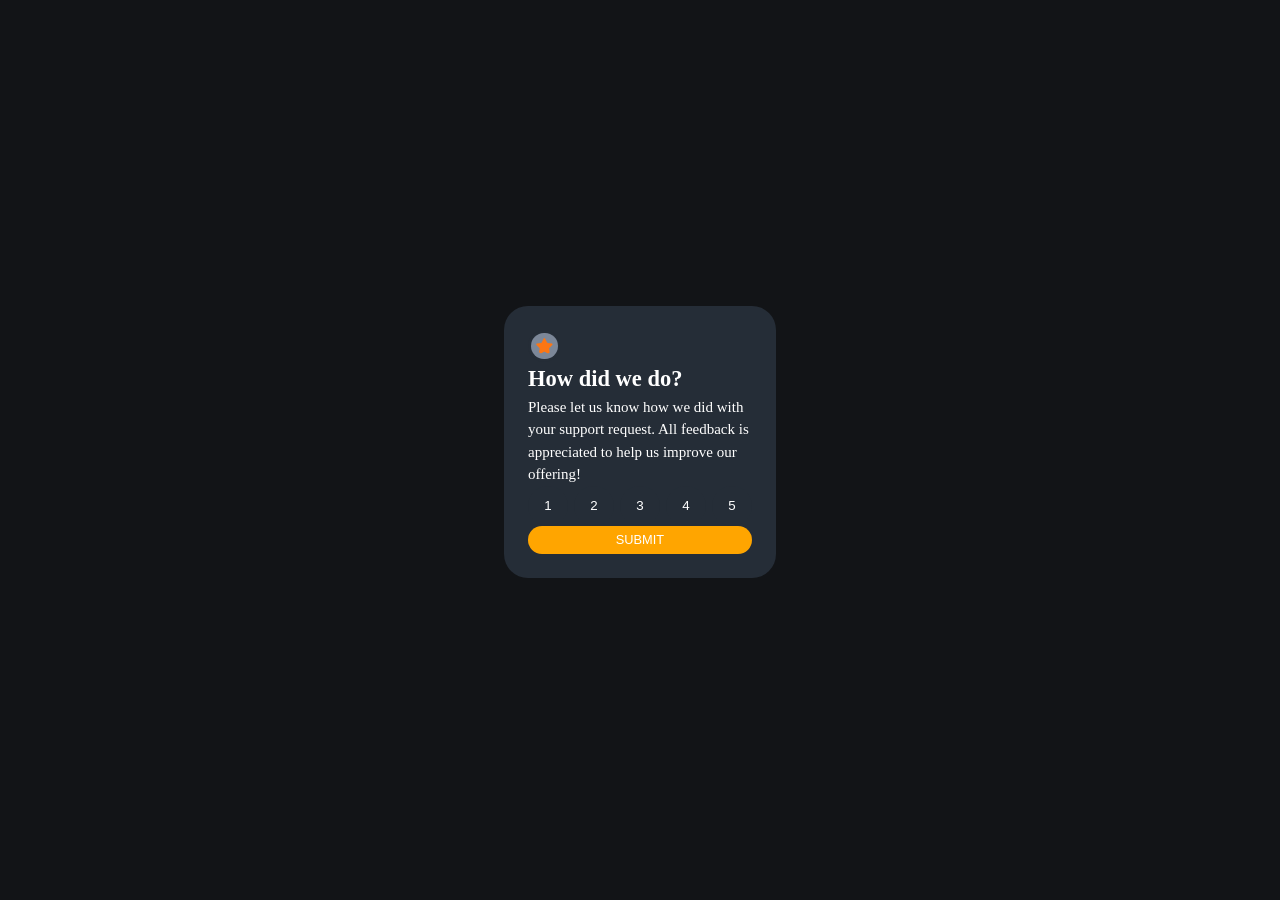
<file: index.html>
<!DOCTYPE html>
<html lang="en">
<head>
  <meta charset="UTF-8">
  <meta name="viewport" content="width=device-width, initial-scale=1.0"> <!-- displays site properly based on user's device -->

  <link rel="icon" type="image/png" sizes="32x32" href="./images/favicon-32x32.png">
  
  <title>Frontend Mentor | Interactive rating component</title>

  <style>
    .attribution { font-size: 11px; text-align: center; }
    .attribution a { color: hsl(228, 45%, 44%); }
  </style>
  <link rel="stylesheet" href="style.css">
</head>
<body>

<main>
  
     <div class="box-container"  id="feedback-box">
      <div class="img-container">
        <img src="images/icon-star.svg" class="star-icon">
      </div>

      <h2>How did we do?</h2>
      <p>Please let us know how we did with your support request. All feedback is appreciated  to help us improve our offering!</p>

      <div class="rating-btn-container">
        <button class="rating-btn" id="1" aria-selected="false" role="button"> 1</button>
        <button class="rating-btn" id="2" aria-selected="false" role="button">2 </button>
        <button class="rating-btn" id="3" aria-selected="false" role="button"> 3</button>
        <button class="rating-btn" id="4" aria-selected="false" role="button">4 </button>
        <button class="rating-btn" id="5" aria-selected="false" role="button">5 </button>

      </div> 

      <button class="submit-btn" id="submit"> Submit</button>
 
    </div>

    <div hidden class="box-container thank-you-container"  id="thank-you-box">
      
        <img src="images/illustration-thank-you.svg">
        <p class="rating-result">You selected <span id="selected-rating">0</span> out of 5</p>

        <h2>Thank you!</h2>
        <p>We appreciate you taking the time to give a rating. If you ever need more support, 
  don't hesitate to get in touch!</p>

    </div>


</main>

  <script src="script.js"></script>
</body>
</html>
</file>
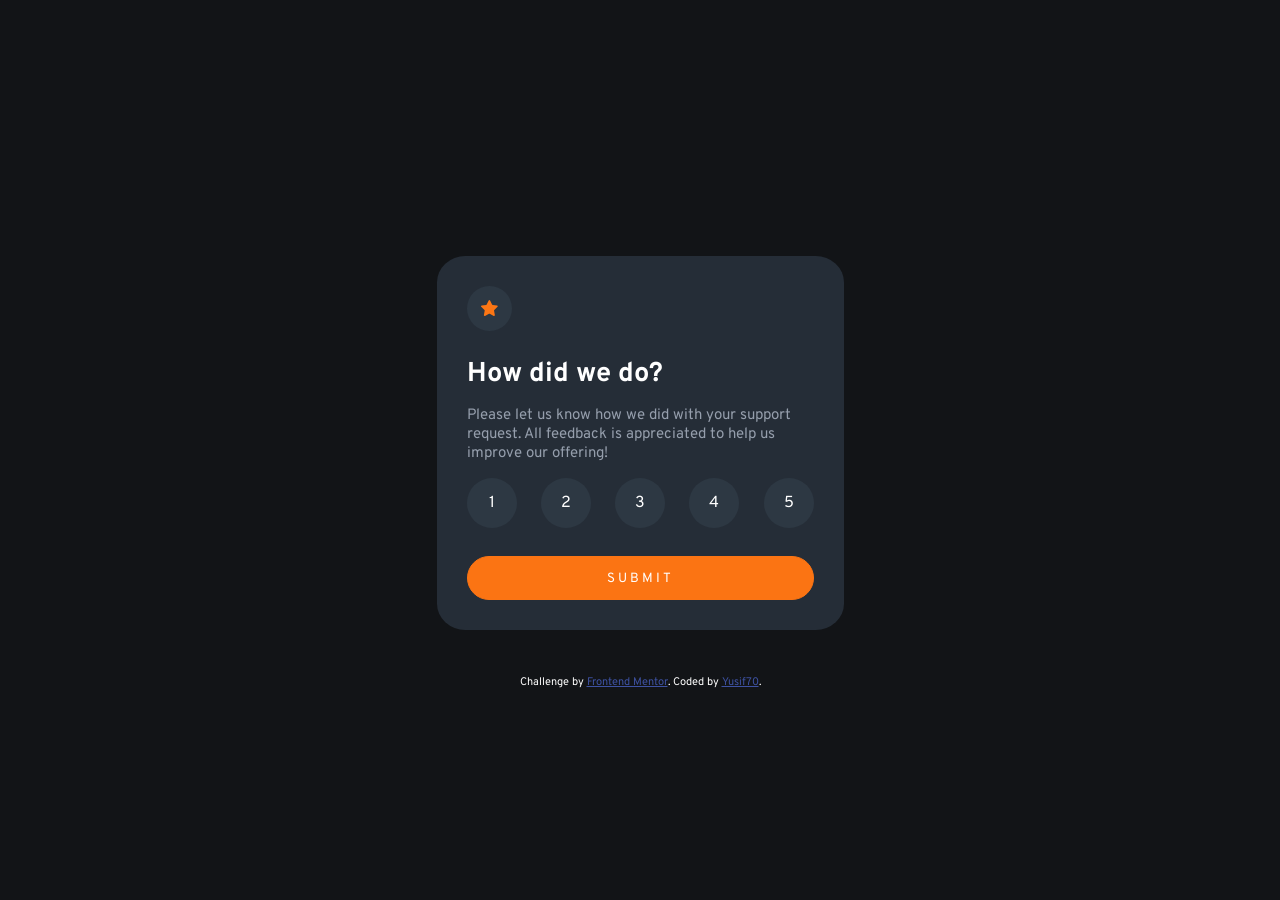
<file: interactive-rating-component-main/index.html>
<!DOCTYPE html>
<html lang="en">
<head>
  <meta charset="UTF-8">
  <meta name="viewport" content="width=device-width, initial-scale=1.0"> <!-- displays site properly based on user's device -->

  <link rel="icon" type="image/png" sizes="32x32" href="./images/favicon-32x32.png">
  
  <title>Frontend Mentor | Interactive rating component</title>

  <!-- Feel free to remove these styles or customise in your own stylesheet 👍 -->
  <style>
    @import url('https://fonts.googleapis.com/css2?family=Overpass:wght@400;700&display=swap');
    .attribution { font-size: 11px; text-align: center; color:white}
    .attribution a { color: hsl(228, 45%, 44%); }

    :root{
      --orange:hsl(25, 97%, 53%);
      
      --white:hsl(0, 0%, 100%);

      --light-grey:hsl(217, 12%, 63%);

      --medium-grey:hsl(209, 19%, 22%);

      --dark-blue:hsl(213, 19%, 18%);

      --very-dark-blue:hsl(216, 12%, 8%);
    }
    body{
      min-height: 100vh;
      margin: 0;
      display: flex;
      flex-direction: column;
      justify-content: center;
      align-items: center;
      font-family: 'Overpass';
      background-color: var(--very-dark-blue);
    }
    body>div{
      margin-block: 45px;
      background-color: var(--dark-blue);
    }
    h1{
      color: var(--white);
      font-size: 1.7em;
      line-height: 27px;
      margin-top: 30px;
    }
    p{
      color: var(--light-grey);
      font-size: 15px;
      margin-top: 0;
    }
    
    .rating-container{
      width:347px;
      display: flex;
      flex-direction: column;
      padding: 30px;
      border-radius: 7%;
    }
    .img-container{
      background-color: var(--medium-grey);
      display: grid;
      place-items: center;
      width: 45px;
      height: 45px;
      border-radius: 50%;
    }
    .rate-container{
      padding: 0;
      margin-bottom: 28px;
      background-color: transparent;
      display: flex;
      justify-content: space-between;
    }
    .rate-btn{
      font-family: 'Overpass';
      font-size: 1em;
      color: var(--white);
      background-color: var(--medium-grey);
      border-radius: 50%;
      border: 1px solid transparent;
      width: 50px;
      height: 50px;
      cursor: pointer;
    }
    .rate-btn:hover{
      background-color: var(--orange);
    }
    .submit-btn{
      font-family: 'Overpass';
      color: var(--white);
      background-color: var(--orange);
      height: 44px;
      border-radius: 25px;
      border: 1px solid var(--orange);
      letter-spacing: 3px;
      cursor: pointer;
    }
    .submit-btn:hover{
      color:var(--orange);
      background-color: var(--white);
      border: 1px solid transparent;
    }
    .thank-you-container{
      width: 347px;
      border-radius: 25px;
      display: none;
      flex-direction: column;
      align-items: center;
      padding: 28px 30px 32px 30px;
    }
    .thank-you-container>div{
      color: var(--orange);
      background-color: var(--medium-grey);
      border-radius: 25px;
      padding: 9px 17px;
    }
    .thank-you-container img{
      margin-bottom: 25px;
    }
    .thank-you-container p{
      text-align: center;
      margin: 5px;
    }

    .selected{
      background-color: var(--light-grey);
    }
  </style>
</head>
<body>

  <!-- Rating state start -->

  <div class="rating-container" id="rating">
    <div class="img-container">
      <img src="images/icon-star.svg" alt="star">
    </div>
    <h1>How did we do?</h1>
    <p>Please let us know how we did with your support request. All feedback is appreciated 
    to help us improve our offering!</p>
    <div class="rate-container">
      <button class="rate-btn">1</button>
      <button class="rate-btn">2</button>
      <button class="rate-btn">3</button>
      <button class="rate-btn">4</button>
      <button class="rate-btn">5</button>
    </div>
    <button class="submit-btn" id="submit-btn">SUBMIT</button>
  </div>

  <!-- Rating state end -->

  <!-- Thank you state start -->

  <div class="thank-you-container" id="thank-you">
    <img src="images/illustration-thank-you.svg" alt="">
    <div>
      You selected <span id="rate">0</span> out of 5
    </div>
    <h1>Thank you!</h1>
    <p>We appreciate you taking the time to give a rating. If you ever need more support, 
    don't hesitate to get in touch!</p>
  </div>

  <!-- Thank you state end -->

  
  <footer class="attribution">
    Challenge by <a href="https://www.frontendmentor.io?ref=challenge" target="_blank">Frontend Mentor</a>. 
    Coded by <a href="https://www.frontendmentor.io/profile/Yusif70">Yusif70</a>.
  </footer>
</body>
<script src="index.js"></script>
</html>
</file>
<file: style.css>
*, *::before, *::after{
    box-sizing: border-box;
} 

body, h2, p{
  margin: 0;
}
h2{
    font-weight: 700;
    margin: 0;
}
body{
    min-height: 100vh;
    line-height: 1.5;
    background-color: hsl(216, 12%, 8%);
    color: white;
    display:grid;
    place-items: center;
    font-size: 15px;
}
img{
   max-width: 100%;
   display: block;
   background-color: hsl(216, 12%, 54%);
   border-radius: 1rem;
   padding: 5px;
}

button{
    background-color: transparent;
    border: transparent;
}
.box-container{
    max-width: 17rem;
    background-color: hsl(213, 19%, 18%);
    padding: 1.5rem;
    border-radius: 1.5rem;
    margin-bottom: 1rem;
}
.img-container, .rating-btn{
    width: 2rem;
    aspect-ratio: 1;
    background-color: hsl(213, 19%, 18%);
    border-radius: 50%;
    display:flex;
    align-items: center;
    justify-content: center; 
}
.box-container p{
    color: white;

}

.rating-btn-container{
    max-width: 100%;
    display:flex;
    justify-content: space-between;

}    
.rating-btn{
    border-radius: 1.6rem;
    width: 2.5rem;
    color: white;
    cursor: pointer;
    transition: all 0.4s ease-in-out;
}

.rating-btn:hover{
    background-color: hsl(216, 12%, 54%);
    font-weight: 700;
}
.rating-btn[aria-selected="true"]{
   background-color: orange;
   font-weight: 800;
}

.submit-btn{
    width: 100%;
    border-radius: 1.7rem;
    background-color: orange;
    padding-block: 0.4rem;
    color: white;
    text-transform: uppercase;
    font-size: 0.8rem;
    cursor: pointer;
    transition: all 0.4s ease-in-out;
}

.submit-btn:hover{
    color: orange;
    background-color: white;
    font-weight: 800;

}

.thank-you-container{
    padding-inline: 2.5em;
    text-align: center;

}
.thank-you-container img{
    margin-inline: auto;
    max-width: 50%;
}
.thank-you-container p{
    font: 0.5rem;
}
.rating-result{
    background-color: hsl(216, 12%, 8%);
    color: orange;
    max-width: 50%;
    padding-block: 0.2em;
    margin-inline: auto;
    border-radius: 1rem;
}

@media screen and (max-width: 280px) {
       .box-container{
           max-width: 15rem;
           margin-inline: auto;
       }
       .rating-result{
           max-width: 50%;
       }
}
</file>
